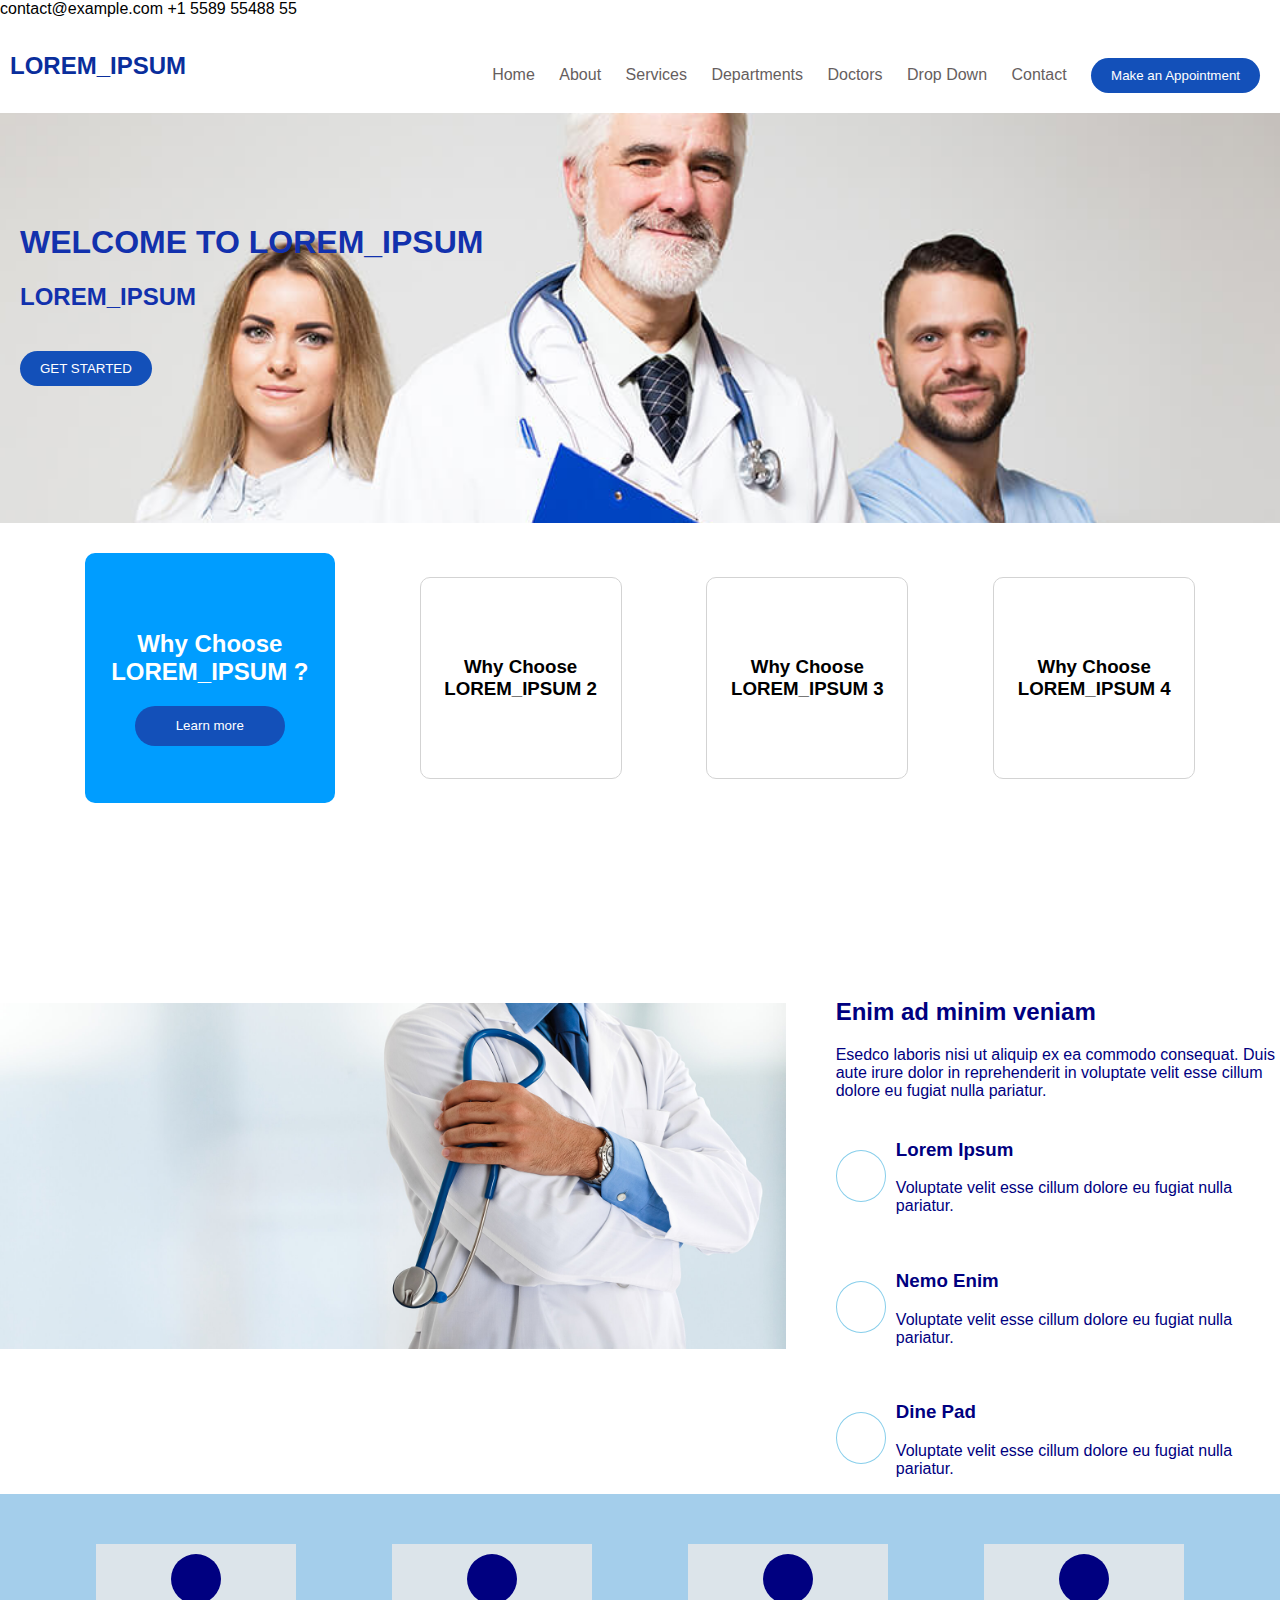
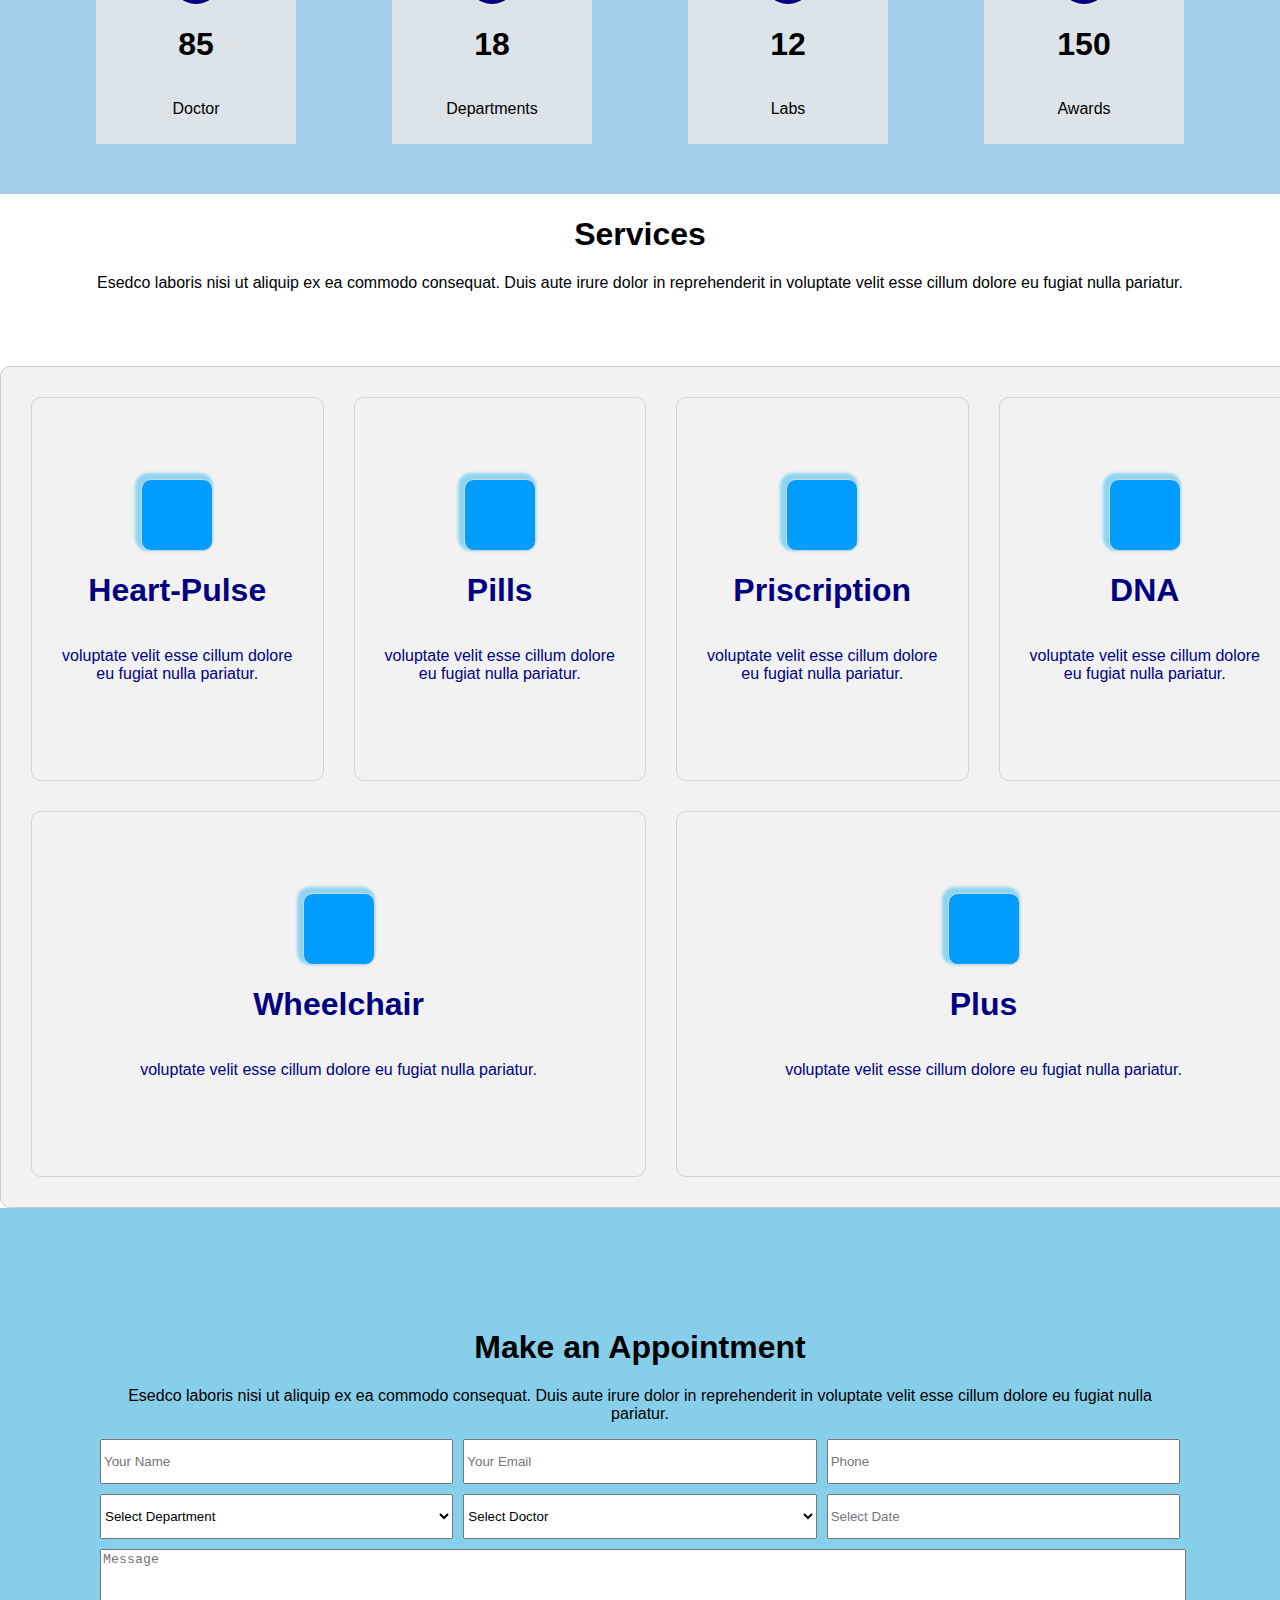
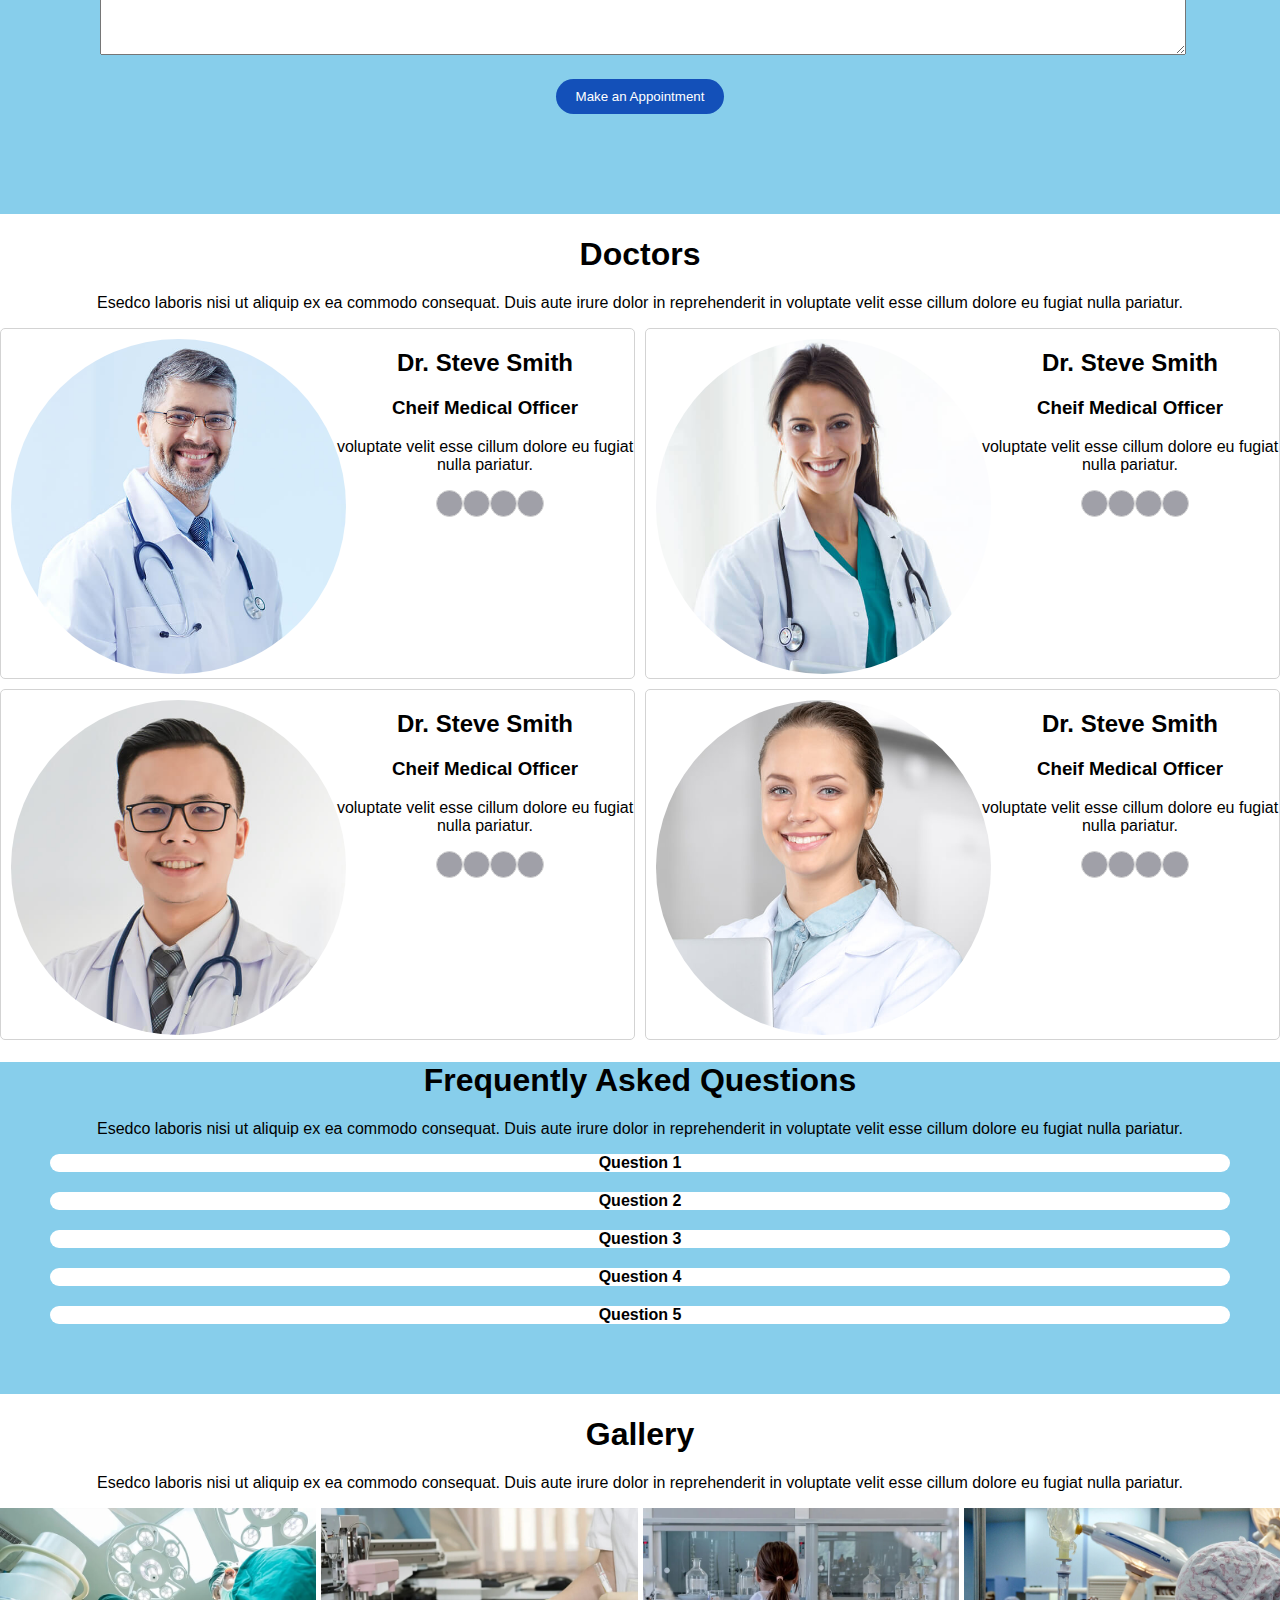
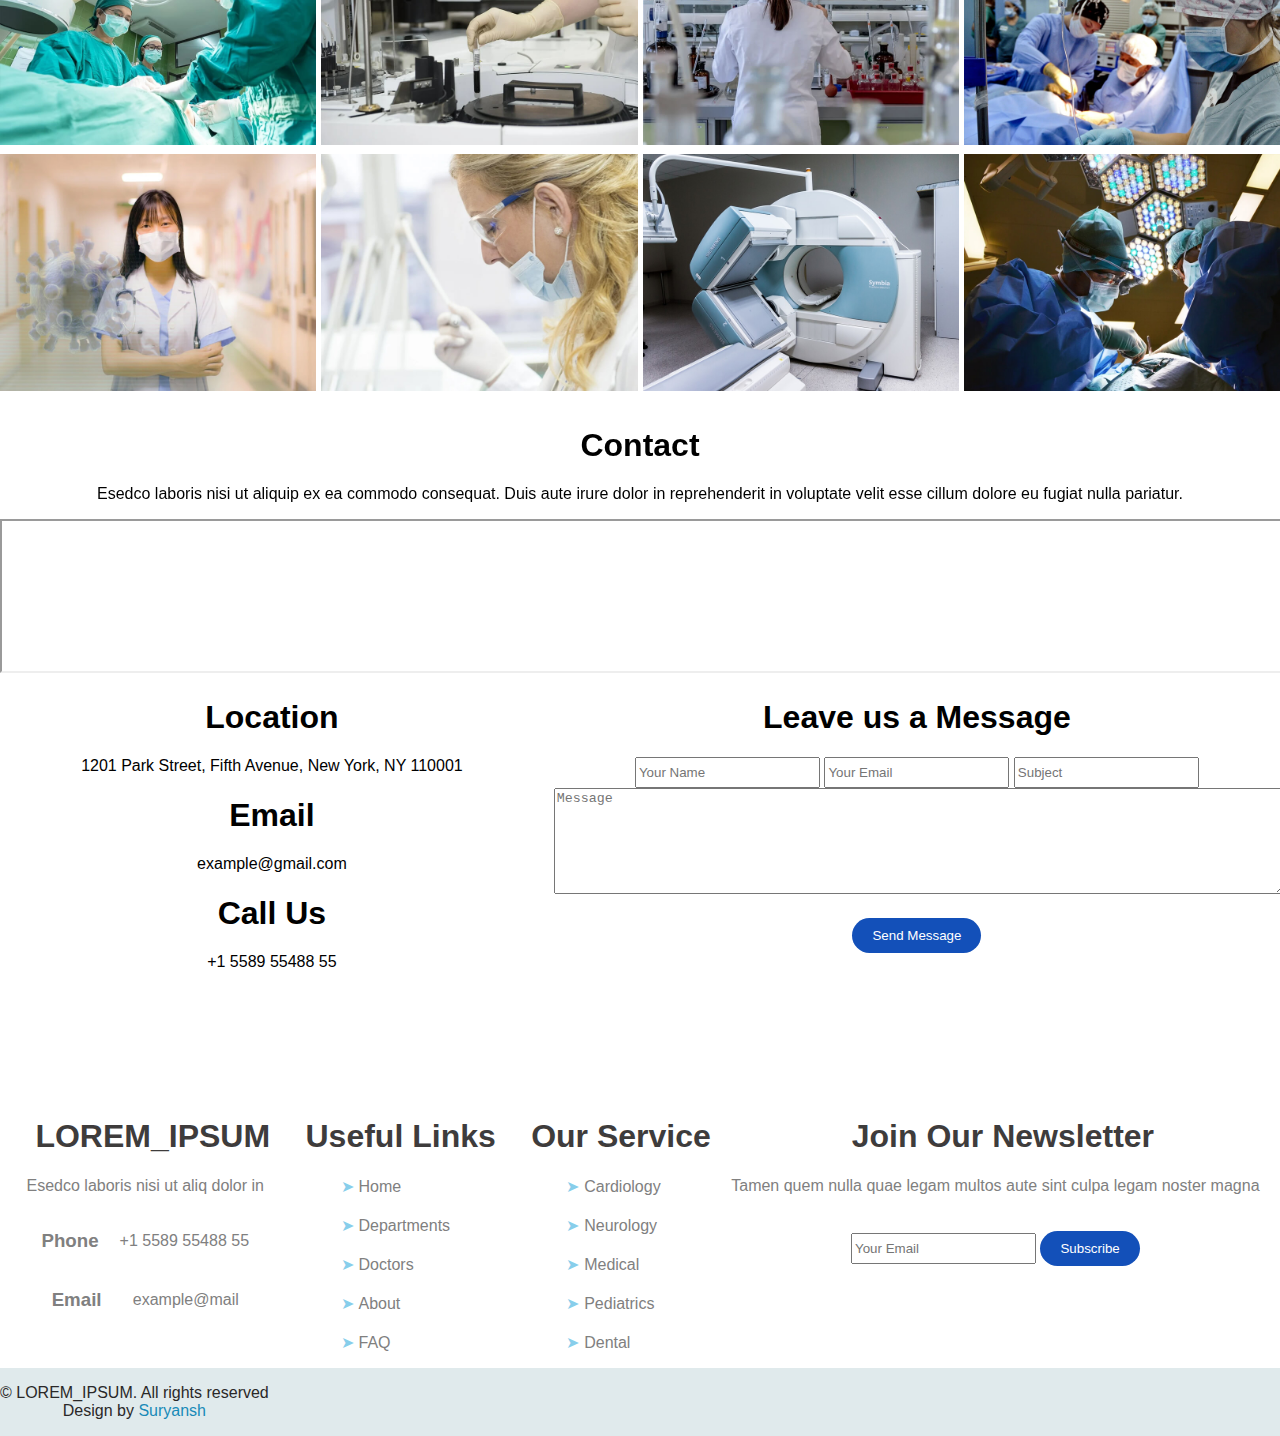
<file: HackathonStage1/index.html>
<!DOCTYPE html>
<html lang="en">
<head>
    <meta charset="UTF-8">
    <meta name="viewport" content="width=device-width, initial-scale=1.0">
    <title>Document</title>
    <link rel="stylesheet" href="https://cdnjs.cloudflare.com/ajax/libs/font-awesome/6.5.1/css/all.min.css" integrity="sha512-DTOQO9RWCH3ppGqcWaEA1BIZOC6xxalwEsw9c2QQeAIftl+Vegovlnee1c9QX4TctnWMn13TZye+giMm8e2LwA==" crossorigin="anonymous" referrerpolicy="no-referrer" />
    <link rel="stylesheet" type="text/css" href="style.css">
</head>
<meta name="viewport" content="width=device-width, initial-scale=1.0">

<body>

    <header>
        <div>
        contact@example.com 
        +1 5589 55488 55
            </div>
            <div>
                <i class="fa-brands fa-twitter"></i>
                <i class="fa-brands fa-facebook"></i>
                <i class="fa-brands fa-instagram"></i>
                <i class="fa-brands fa-linkedin"></i>
                

                </div>
        </header>
    <nav>
        <ul class="menu">
            <div>
            <h1>LOREM_IPSUM</h1>
            </div>
            <div>
          <li><a>Home</a></li>
          <li><a >About</a></li>
          <li><a >Services</a></li>
          <li><a >Departments</a></li>
          <li><a >Doctors</a></li>
          <li class="dropdown">
            <a >Drop Down</a>
            <ul class="dropdown-menu">
              <li><a >Menu Item 1</a></li>
              <li><a >Menu Item 2</a></li>
              <li><a >Menu Item 3</a></li>
            </ul>
          </li>
          <li><a>Contact</a></li>
          <li><a><button class="start">Make an Appointment</button></a></li>
        </div>
        </ul>
      </nav>
      <div class="hero">
       
        <h1><b>WELCOME TO LOREM_IPSUM</b></h1>
        <h2><b>LOREM_IPSUM</b></h2>
        <button class="start">GET STARTED</button>
</div>
        <div class="b1">
            <div class="box1">
                <h2>Why Choose LOREM_IPSUM ?</h2>
                <button class="learn">Learn more</button>
            </div>
            <div class="box2">
                <i class="fa-solid fa-clipboard-list  ic"></i>
                <h3>Why Choose LOREM_IPSUM 2</h3>
            </div>
            <div class="box2">
                <i class="fa-solid fa-cube ic"></i>
                <h3>Why Choose LOREM_IPSUM 3</h3>
            </div>
            <div class="box2">
                <i class="fa-solid fa-photo-film ic"></i>
                <h3>Why Choose LOREM_IPSUM 4</h3>
            </div>
        </div>
    </div>

    <div class="megab2">
        <div class="hr">
            <img src="./hero-bg.jpg" alt="Hero Image">
        </div>
        <div class="b2">
            <h2>Enim ad minim veniam</h2>
            <p>Esedco laboris nisi ut aliquip ex ea commodo consequat. Duis aute irure dolor in reprehenderit in voluptate velit esse cillum dolore eu fugiat nulla pariatur.</p>

            <div class="box211">
                <i class="fa-solid fa-fingerprint icon"></i>
                <div>
                    <h3>Lorem Ipsum</h3>
                    <p>Voluptate velit esse cillum dolore eu fugiat nulla pariatur.</p>
                </div>
            </div>
            <div class="box211">
                <i class="fa-solid fa-gift icon"></i>
                <div>
                    <h3>Nemo Enim</h3>
                    <p>Voluptate velit esse cillum dolore eu fugiat nulla pariatur.</p>
                </div>
            </div>
            <div class="box211">
                <i class="fa-solid fa-atom icon"></i>
                <div>
                    <h3>Dine Pad</h3>
                    <p>Voluptate velit esse cillum dolore eu fugiat nulla pariatur.</p>
                </div>
            </div>
        </div>
    </div>
        </div>
        <div class="b3">
            <div class="b31">
                <i class="fa-solid fa-user-doctor icon2"></i>
                <h1>85</h1>
                <p>Doctor</p>
            </div>
            <div class="b31">
                <i class="fa-solid fa-hospital icon2"></i>
                <h1>18</h1>
                <p>Departments</p>
            </div>
            <div class="b31">
                <i class="fa-solid fa-flask icon2"></i>
                <h1>12</h1>
                <p>Labs</p>
            </div>
            <div class="b31">
                <i class="fa-solid fa-award icon2"></i>
                <h1>150</h1>
                <p>Awards</p>
            </div>
            </div>
            <div class="Services1">
                <h1>Services</h1>
                <p>Esedco laboris nisi ut aliquip ex ea commodo consequat. Duis aute irure dolor in reprehenderit in voluptate velit esse cillum dolore eu fugiat nulla pariatur.</p>
                </div>
              
                <div class="b4">
                    <div class="b41">  
                        <i class="fa-solid fa-heart-pulse i3"></i>                   
                        <h1>Heart-Pulse</h2>
                        <p>voluptate velit esse cillum dolore eu fugiat nulla pariatur.</p>
                    </div>
                    <div class="b41">   
                        <i class="fa-solid fa-pills i3"></i>                    
                        <h1>Pills</h1>
                        <p>voluptate velit esse cillum dolore eu fugiat nulla pariatur.</p>
                    </div>
                    <div class="b41"> 
                        <i class="fa-solid fa-hospital-user i3"></i>                      
                       <h1>Priscription</h1>
                        <p>voluptate velit esse cillum dolore eu fugiat nulla pariatur.</p>
                    </div>
                    <div class="b41"> 
                        <i class="fa-solid fa-dna i3"></i>                    
                        <h1>DNA</h2>
                        <p>voluptate velit esse cillum dolore eu fugiat nulla pariatur.</p>
                    </div>
                    <div class="b41">
                        <i class="fa-solid fa-wheelchair i3"></i>
                        <h1>Wheelchair</h2>
                        <p>voluptate velit esse cillum dolore eu fugiat nulla pariatur.</p>
                        </div>
                    <div class="b41">
                        <i class="fa-regular fa-square-plus i3"></i>
                         <h1>Plus</h2>
                            <p>voluptate velit esse cillum dolore eu fugiat nulla pariatur.</p>
                </div>
      </div>
      <div class="Appointment_Form">
            <h1>Make an Appointment</h1>
            <p>Esedco laboris nisi ut aliquip ex ea commodo consequat. Duis aute irure dolor in reprehenderit in voluptate velit esse cillum dolore eu fugiat nulla pariatur.</p>
            <form class="form">
                <div class="grid1">
                <input type="text" placeholder="Your Name">
                <input type="text" placeholder="Your Email">
                <input type="text" placeholder="Phone">
                <select>
                    <option value="">Select Department</option>
                    <option value="department1">Department 1</option>
                    <option value="department2">Department 2</option>
                    <option value="department3">Department 3</option>
                </select>
                <select>
                    <option value="">Select Doctor</option>
                    <option value="doctor1">Doctor 1</option>
                    <option value="doctor2">Doctor 2</option>
                    <option value="doctor3">Doctor 3</option>
                </select>
                <input type="text" placeholder="Select Date">
                
                </div>
                <div class="message">
                <textarea placeholder="Message" style="height: 100px; width: 100%;"></textarea></div>
                <button class="start">Make an Appointment</button>
            </form>
        </div>
        <div class="Doctors">
            <h1>Doctors</h1>
            <p>Esedco laboris nisi ut aliquip ex ea commodo consequat. Duis aute irure dolor in reprehenderit in voluptate velit esse cillum dolore eu fugiat nulla pariatur.</p>
            <div class="b5">
                <div class="b51">
                    <div>
                    <img  src="./doctors-1.jpg" alt="doctor1" class="doc" height="170px" >
                        
                </div>
                    <div>
                    <h2>Dr. Steve Smith</h2>
                    <h3> Cheif Medical Officer</h3>
                    <p>voluptate velit esse cillum dolore eu fugiat nulla pariatur.</p>
                    <div class="icon33">
                    <i class="fa-brands fa-twitter icon3"></i>
                    <i class="fa-brands fa-facebook icon3"></i>
                    <i class="fa-brands fa-instagram icon3"></i>
                    <i class="fa-brands fa-linkedin icon3"></i>
               </div>
                </div>
                </div>
                <div class="b51">
                    <div>
                    <img src="./doctors-2.jpg" alt="doctor2" class="doc" height="170px">
                  
                </div>
                    <div>
                    <h2>Dr. Steve Smith</h2>
                    <h3> Cheif Medical Officer</h3>
                    <p>voluptate velit esse cillum dolore eu fugiat nulla pariatur.</p>
                    <div class="icon33">
                    <i class="fa-brands fa-twitter icon3"></i>
                    <i class="fa-brands fa-facebook icon3"></i>
                    <i class="fa-brands fa-instagram icon3"></i>
                    <i class="fa-brands fa-linkedin icon3"></i>
                </div>
                </div>
                </div>
                <div class="b51">
                    <div>
                    <img src="./doctors-3.jpg" alt="doctor3" class="doc" height="170px">
                    </div>
                    <div>
                    <h2>Dr. Steve Smith</h2>
                    <h3> Cheif Medical Officer</h3>
                    <p>voluptate velit esse cillum dolore eu fugiat nulla pariatur.</p>
                    <div class="icon33">
                    <i class="fa-brands fa-twitter icon3"></i>
                    <i class="fa-brands fa-facebook icon3"></i>
                    <i class="fa-brands fa-instagram icon3"></i>
                    <i class="fa-brands fa-linkedin icon3"></i>
                </div>
                </div>
                </div>
                <div class="b51">
                    <div>
                    <img src="./doctors-4.jpg" alt="doctor4" class="doc" height="170px">
                    </div>
                    <div>
                    <h2>Dr. Steve Smith</h2>
                    <h3> Cheif Medical Officer</h3>
                    <p>voluptate velit esse cillum dolore eu fugiat nulla pariatur.</p>
                    <div class="icon33">
                    <i class="fa-brands fa-twitter icon3"></i>
                    <i class="fa-brands fa-facebook icon3"></i>
                    <i class="fa-brands fa-instagram icon3"></i>
                    <i class="fa-brands fa-linkedin icon3"></i>
                </div>
                </div>
                </div>
            </div>
            <div class="FAQs">
                <h1>Frequently Asked Questions</h1>
                <p>Esedco laboris nisi ut aliquip ex ea commodo consequat. Duis aute irure dolor in reprehenderit in voluptate velit esse cillum dolore eu fugiat nulla pariatur.</p>
                <div class="faq">
                    <div class="faq-question" onclick="toggleAnswer(1)">Question 1</div>
                    <div class="faq-answer" id="answer1">Answer 1</div>
                </div>
                
                <div class="faq">
                    <div class="faq-question" onclick="toggleAnswer(2)">Question 2</div>
                    <div class="faq-answer" id="answer2">Answer 2</div>
                </div>
                
                <div class="faq">
                    <div class="faq-question" onclick="toggleAnswer(3)">Question 3</div>
                    <div class="faq-answer" id="answer3">Answer 3</div>
                </div>
                
                <div class="faq">
                    <div class="faq-question" onclick="toggleAnswer(4)">Question 4</div>
                    <div class="faq-answer" id="answer4">Answer 4</div>
                </div>
                
                <div class="faq">
                    <div class="faq-question" onclick="toggleAnswer(5)">Question 5</div>
                    <div class="faq-answer" id="answer5">Answer 5</div>
                </div>
                </div>
                <div class="Gallery">
                    <h1>Gallery</h1>
                    <p>Esedco laboris nisi ut aliquip ex ea commodo consequat. Duis aute irure dolor in reprehenderit in voluptate velit esse cillum dolore eu fugiat nulla pariatur.</p>
                    <div class="b6">
                        <div class="b61">
                            <img src="./gallery-1.jpg" alt="gallery1" height="200px">
                        </div>
                        <div class="b61">
                            <img src="./gallery-2.jpg" alt="gallery2" height="200px">
                        </div>
                        <div class="b61">
                            <img src="./gallery-3.jpg" alt="gallery3" height="200px">
                        </div>
                        <div class="b61">
                            <img src="./gallery-4.jpg" alt="gallery4" height="200px">
                        </div>
                        <div class="b61">
                            <img src="./gallery-5.jpg" alt="gallery5" height="200px">
                        </div>
                        <div class="b61">
                            <img src="./gallery-6.jpg" alt="gallery6" height="200px">
                        </div>
                        <div class="b61">
                            <img src="./gallery-7.jpg" alt="gallery7" height="200px">
                        </div>
                        <div class="b61">
                            <img src="./gallery-8.jpg" alt="gallery8" height="200px">
                        </div>
                        
                    </div>
             <div class="Contact">
                <h1>Contact</h1>
                <p>Esedco laboris nisi ut aliquip ex ea commodo consequat. Duis aute irure dolor in reprehenderit in voluptate velit esse cillum dolore eu fugiat nulla pariatur.</p>
                <iframe class="map" src="https://www.google.com/maps/embed?pb!=1m18!1m12!1m3!1d12345.6789!2d-123.456789!3d12.3456789!4m15!...">
                </iframe>
                </div>
                <div class="L_F">
                <div class="location">
                    
                    <h1>Location</h1>
                    <p>1201 Park Street, Fifth Avenue, New York, NY 110001</p>
                    <h1>Email</h1>
                    <p>example@gmail.com</p>
                    <h1>Call Us</h1>
                    <p>+1 5589 55488 55 </p>
                    </div>
                    <div class="form">
                        <h1>Leave us a Message</h1>
                        <form class="form">
                            <input type="text" placeholder="Your Name" style="height:25px">
                            <input type="text" placeholder="Your Email"style="height:25px">
                            <input type="text" placeholder="Subject"style="height:25px">
                            <div class="snd"><textarea placeholder="Message" style="height: 100px; width: 100%;"></textarea>
                            <button class="start">Send Message</button>
                       </div>
                            </form>
                </div> 
                </div>
           <div class="foot">
            <div class="bx1">
            <h1>LOREM_IPSUM</h1>
            <p>Esedco laboris nisi ut aliq dolor in</p>
            <div class="ph"><h3>Phone</h3><p>+1 5589 55488 55</p>
            </div>
            <div class="em"><h3>Email</h3>
            <p>example@mail</p></div>
            </div>
        <div class="bx1">
        <h1>Useful Links</h1>
        <ul class="f">
            <li><a >Home</a></li>
            <li><a >Departments</a></li>
            <li><a >Doctors</a></li>
            <li><a >About</a></li>
            <li><a >FAQ</a></li>
            </ul>
    </div>   
<div class="bx1">
<h1>Our Service</h1>
<ul class="f">
    <li><a >Cardiology</a></li>
    <li><a >Neurology</a></li>
    <li><a>Medical</a></li>
    <li><a >Pediatrics</a></li>
    <li><a >Dental</a></li>
    </ul>
</div>   
<div class="bx1">
<h1>Join Our Newsletter</h1>
<p>Tamen quem nulla quae legam multos aute sint culpa legam noster magna</p>
<form class="form">
    <input type="text" placeholder="Your Email"style="height:25px" class="">
    <button class="start">Subscribe</button>
</div>   
</div>
<footer>
    <div class="foot1">
        <p>© LOREM_IPSUM. All rights reserved <br> Design by <span style="color:rgb(24, 138, 184)">Suryansh</span></p>
        </div>
        <div class="foot2">
            <a href="#"><i class="fa-brands fa-twitter"></i></a>
            <a href="#"><i class="fa-brands fa-facebook"></i></a>
            <a href="#"><i class="fa-brands fa-instagram"></i></a>
            <a href="#"><i class="fa-brands fa-linkedin"></i></a>
                
        </div>
    </footer>
                
</body>
</html>
</file>
<file: HackathonStage1/style.css>
html{
  scroll-behavior: smooth;
}

body{
  font-family: Arial, Helvetica, sans-serif;
 overflow-x: hidden;
  margin: 0;
  padding: 0;
  box-sizing: border-box;
  scroll-behavior: smooth;

 
}
header{
  display: flex;
  justify-content: space-between;
  
}


nav {
  background-color: #ffffff;
  padding: 10px;
  position: sticky;
  top: 0;
 
}
nav h1 {
  margin: 0;
  padding: 0;
  font-size: 24px;
  display: inline;
  color: rgb(10, 46, 156);
  
}
.menu {
  list-style-type: none;
  margin: 0;
  padding: 0;
  display: flex;
  justify-content: space-between;
  align-items: center;

}
.ic{
 
  font-size: 50px;
  background-color: white;
  display: flex;
  justify-content: center;
  align-items: center;
  flex-direction: column;
  color: navy;
  
}


.menu li {
  display: inline-block;
}

.menu li a {
  display: block;
  padding: 10px;
  
  color: #665e5e;
  font-family: Arial, sans-serif;
  font-size: 16px;

}
.menu li a:hover {
  background-color: #f2f2f2;
}
.menu li a:hover {
  padding-bottom: 10px;
  text-decoration: underline rgb(0, 157, 255) 2px;
  color:rgb(0, 157, 255) ;

}

.dropdown-menu {
  display: none;
  position: absolute;
  background-color: #ffffff;
  padding: 10px;
}

.dropdown:hover .dropdown-menu {
  display: block;
}

.dropdown-menu li a {
  color: #000000;
}

.dropdown-menu li a:hover {
  background-color: #f2f2f2;
}

.b1{
  display: flex;
            justify-content: space-around;
            flex-wrap: wrap;
            margin-top: 20px;

}

.icon{
  width: 50px;
  height: 50px;
  border-radius: 50%;
  background-color: white;
  display: flex;
  justify-content: center;
  align-items: center;
  flex-direction: column;
  color: skyblue;
  border: 1px solid skyblue;
}
.icon:hover{
  width: 50px;
  height: 50px;
  border-radius: 50%;
  background-color: rgb(0, 157, 255);
  display: flex;
  justify-content: center;
  align-items: center;
  flex-direction: column;
  color: white;
  border: 1px solid lightgray;
}
.box1{
  width: 250px;
  height: 250px;
  background-color: rgb(0, 157, 255);
  display: flex;
  justify-content: center;
  align-items: center;
  flex-direction: column;
  border-radius: 10px;
  text-align: center;
}
.box2{
  width: 200px;
  height: 200px;
  background-color: white;
  display: flex;
  justify-content: center;
  text-align: center;
  align-items: center;
  flex-direction: column;
  border-radius: 10px;
  color:black;
  border: 1px solid lightgray;

}
.b2{
  margin-top:175px; 
  color: navy;
}
.box211{
  display: flex;
 align-items: center;
 margin-top:20px;

}
.box211 div{
  margin-left: 10px;
}
.b3{
  display: flex;
  justify-content: space-evenly;
  align-items: center;
  height: 300px;
  width: auto;
  background-color: rgb(164, 206, 235);
  
}
.b31{
  width: 200px;
  height: 200px;
  background-color: rgb(220, 228, 234);
  display: flex;
  justify-content: center;
  align-items: center;
  flex-direction: column;
  
}
.icon2{
  width: 50px;
  height: 50px;
  border-radius: 100%;
  background-color: navy;
  display: flex;
  justify-content: center;
  align-items: center;
  flex-direction: column;
  color: white;
  
}
.Services1{
  text-align: center;
  align-items: center;
  height: 150px;
  width: 100%;
  background-color: white;  
}
.b4{
  height:800px;
  width: auto;
  display: grid;
grid-template-rows: auto auto;
grid-template-columns: auto auto auto;
  grid-gap: 10px;
  color: navy;
  text-align: center;
  border-radius: 10px;

 
}
.i3{
  width: 70px;
  height: 70px;
  border-radius: 10px;
  background-color: rgb(0, 157, 255);
  display: flex;
  justify-content: center;
  align-items: center;
  flex-direction: column;
  color: white;
  border: 1px solid lightgray;
  font-size: 40px;
  box-shadow: -3px -3px 3px 3px rgb(142, 213, 241);
}
.b4{
  width: 100%; 
  margin: 0 auto;
  padding: 20px; 
  background-color: #f2f2f2; 
  border: 1px solid #ccc;
  display: flex;
  flex-wrap: wrap;
  position: relative;
  
  
}
.b41{
  width: auto;
  height: auto;
  border: .5px solid lightgray;
  background-color:white;
  display: flex;
  justify-content: center;
  align-items: center;
  align-items: center;
  flex-direction: column;
  border-radius: 10px;
  flex: 1 0 200px; /* Flex item properties: flex-grow flex-shrink flex-basis */
  margin: 10px; /* Add margin for spacing between flex items */
  background-color: #f2f2f2; 
  padding: 20px; 
}
.b41:hover{
  background-color: skyblue;
  color: white;
  
  transition: 0.5s ease-in-out;
}
.Appointment_Form{
  height: auto;
  width: auto;
  background-color: skyblue;
  align-items: center;
  text-align: center;
  padding:100px;

}


.grid1{
  height: 100px;
  width: 100%;
  background-color: skyblue;
  display: grid;
  grid-template-rows: auto auto;
  grid-template-columns: auto auto auto;
  grid-gap:10px;

}
.message{
  margin-top: 10px;
}
.btn1{

  background-color: rgb(10, 46, 156);
  color: white;
  border-radius: 10px;
  height: 25px;
}
.Doctors{
  height: auto;
  width: auto;
  text-align: center;
  padding-left: auto;
  padding-right: auto;
}
.icon3{
  width: 25px;
  height: 25px;
  border-radius: 100%;
  background-color: rgb(160, 160, 168);
  display: flex;
  justify-content:center; 
  align-items: center;
  justify-content: space-evenly;
  flex-direction: row; 
  color: white;
  border: 1px solid lightgray;
  font-size: 15px;
  
 
  
}
.icon33{
  margin-left: 100px;
  margin-bottom: 10px;
  margin-right: 90px;
  display: flex;
  justify-content: space-evenly;
}
.b5{
  display: grid;
  grid-template-rows: auto auto;
  grid-template-columns: auto auto;
  grid-gap: 10px;
  
  
}
.b51{
  border: 1px solid lightgray;
  border-radius: 5px;
}
.FAQs{
  height: auto;
  width: auto;
  text-align: center;
  padding-left: 50px;
  padding-right: 50px;
  padding-bottom: 50px;
  background-color: skyblue;

}
.faq {
  margin-bottom: 20px;
  background-color: white;
  border-radius: 10px;
  width: auto;
  height: auto;
}
.faq:hover{
 color: blue
}

.faq-question {
  cursor: pointer;
  font-weight: bold;
}

.faq-answer {
  max-height: 0;
  opacity: 0;
  overflow: hidden;
  transition: max-height .7s ease, opacity 0.3s ease;
 
}

.faq:hover .faq-answer {
  display: block;
  max-height: 100px;
  opacity: 1;
}  
.Gallery{
  background-color: white;
  height: auto;
  width: auto;
  
} 
.b6{
  display: grid;
  width: auto;
  height: auto;
  grid-template-rows: auto auto;
  grid-template-columns: auto auto auto auto; 
  text-align: center;
}
.Contact {
  position: relative;
  width: auto;
  height: auto;
}

.map {
  position: relative;
  top: 0;
  left: 0;
  width: 100%;
  height:100%;
  
}
.L_F{
  display: grid;
  grid-template-rows: auto auto;
  grid-template-columns: auto auto;
  grid-gap:10px;

}
.foot{
  background-color: white;
 display: flex;
 justify-content: space-evenly;
 margin-top: 100px;
 font-family: Arial, Helvetica, sans-serif;
}
.foot{
  color: grey;
}
.foot h1{
  color: rgb(62, 60, 60);
}
footer{
  background-color: rgb(224, 234, 236);
  display: flex;
  justify-content: space-between;
  color: rgb(42, 40, 40);
}
.f{
  list-style-type: none;
  text-align: left;
}
.f li::before {
  content: "➤"; 
  margin-right: 5px;
  color: skyblue;
  text-align: left;
}
.f li{
  margin-top: 20px;
  margin-left: 10px;
  text-align: left;
}
.bx1 h1{
  margin-left: 15px;
}
.ph{
  display: flex;
  align-items: center;
  justify-content: space-evenly;
  vertical-align: middle;
  text-align: left;
}
.em{
  display: flex;
  align-items: center;
  justify-content: space-evenly;
  vertical-align: middle;
  text-align: left;
}

.start{
  display: inline-block;
  padding: 10px 20px;
  background-color: rgb(19, 80, 185);
  color: white;
  border-radius: 30px;
  border: none;
  margin-top: 20px;
  cursor: pointer;
}

.apn{
  display: flex;
  justify-content: space-evenly;
  align-items: center;
  width: 150px;
  height: 40px;
  background-color: rgb(19, 80, 185);
  color: white;
  border-radius: 30px;
  border: none;
}
.learn{
  display: flex;
  justify-content: space-evenly;
  align-items: center;
  width: 150px;
  height: 40px;
  background-color: rgb(19, 80, 185);
  color: white;
  border-radius: 30px;
  border: none;
}
.hero{
  text-align: left;
  padding: 20px;
  background-image: url("./hero-bg.jpg");
  background-size: cover;
  color: white;
 
  background-image: url("./about.jpg");
  background-repeat: no-repeat;
  background-size: cover;
  background-position: center;
  background-attachment: fixed;
  padding-top: 90px;
  color:rgb(18, 49, 173);
  
}
.b1{
  color:white;
}
.megab2{
  display: flex;
}
.hr{
margin-top:200px;
margin-right: 50px; }
.doc{
  border-radius: 50%;
  margin-top:10px;
  margin-left: 10px;
}
.btn1{
  background-color: skyblue;
  border-radius: 45%;
  width : auto;
  height: auto;
  border: none;
}
.b51{
  display: flex;
}
.b6{
  display: grid;
  grid-template-columns: auto auto auto auto;
  grid-template-rows: auto auto auto auto;
  gap: 5px;
}

img:hover{ 
  overflow: hidden;
  transition: transform 0.5s ease-in-out;
  transform: scale(1.1,1.1);
}

body {
  font-family: Arial, Helvetica, sans-serif;
  overflow-x: hidden;
}

/* Header Styles */
header {
  display: flex;
  justify-content: space-between;
}

nav {
  background-color: #ffffff;
  padding: 10px;
  position: sticky;
  top: 0;
}

nav h1 {
  margin: 0;
  padding: 0;
  font-size: 24px;
  display: inline;
  color: rgb(10, 46, 156);
}

.menu {
  list-style-type: none;
  margin: 0;
  padding: 0;
  display: flex;
  justify-content: space-between;
  align-items: center;
}

/* Responsive Navigation */
@media screen and (max-width: 600px) {
  nav {
    padding: 5px;
  }

  .menu {
    flex-direction: column;
    text-align: center;
  }

  .menu li {
    margin-top: 10px;
  }
}

/* Box Styles */
.b1 {
  margin-top: 30px;
  display: flex;
  justify-content: space-evenly;
  align-items: center;
  flex-wrap: wrap;
}

/* Responsive Box Styles */
@media screen and (max-width: 600px) {
  .b1 {
    flex-direction: column;
  }
}

/* Other Styles... (Continue adjusting styles for responsiveness) */

/* Responsive Footer Styles */
@media screen and (max-width: 600px) {
  .foot {
    flex-direction: column;
    text-align: center;
    margin-top: 20px;
  }
}

/* Responsive Hero Section */
.hero {
  height: 300px;
  width: 100%;
  background-image: url("./about.jpg");
  background-repeat: no-repeat;
  background-size: cover;
  background-position: center;
  background-attachment: fixed;
  padding-top: 90px;
  color: rgb(18, 49, 173);
}

/* Responsive Images */
img {
  max-width: 100%;
  height: auto;
}

/* Additional Responsive Styles... */
@media (max-width: 768px) {
  .b4{
    flex: 1 0 100%; /* Full width on smaller screens */
    margin: 5px; /* Adjust margin for smaller screens */
  }
}
body {
  font-family: Arial, Helvetica, sans-serif;
  overflow-x: hidden;
}

/* Header Styles */
header {
  display: flex;
  justify-content: space-between;
}

nav {
  background-color: #ffffff;
  padding: 10px;
  position: sticky;
  top: 0;
}

nav h1 {
  margin: 0;
  padding: 0;
  font-size: 24px;
  display: inline;
  color: rgb(10, 46, 156);
}

.menu {
  list-style-type: none;
  margin: 0;
  padding: 0;
  display: flex;
  justify-content: space-between;
  align-items: center;
}

/* Responsive Navigation */
@media screen and (max-width: 600px) {
  nav {
    padding: 5px;
  }

  .menu {
    flex-direction: column;
    text-align: center;
  }

  .menu li {
    margin-top: 10px;
  }
}

/* Box Styles */
.b1 {
  margin-top: 30px;
  display: flex;
  justify-content: space-evenly;
  align-items: center;
  flex-wrap: wrap;
}

/* Responsive Box Styles */
@media screen and (max-width: 600px) {
  .b1 {
    flex-direction: column;
  }
}

/* Other Styles... (Continue adjusting styles for responsiveness) */

/* Responsive Footer Styles */
@media screen and (max-width: 600px) {
  .foot {
    flex-direction: column;
    text-align: center;
    margin-top: 20px;
  }
}

/* Responsive Hero Section */
.hero {
  height: 300px;
  width: 100%;
  background-image: url("./about.jpg");
  background-repeat: no-repeat;
  background-size: cover;
  background-position: center;
  background-attachment: fixed;
  padding-top: 90px;
  color: rgb(18, 49, 173);
}

/* Responsive Images */
img {
  max-width: 100%;
  height: auto;
}

/* Additional Responsive Styles... */
@media (max-width: 768px) {
  .b4 {
    flex: 1 0 100%; /* Full width on smaller screens */
    margin: 5px; /* Adjust margin for smaller screens */
  }
}

@media screen and (max-width: 768px) {
  .hero {
    height: 30vh; /* Decrease height for smaller screens */
    padding-top: 5vh /* Adjust padding for smaller screens */
  }
}

/* Responsive Styles */
@media screen and (max-width: 768px) {
  /* Adjust styles for smaller screens (e.g., mobile devices) */

  nav {
    padding: 5px; /* Decrease padding for smaller screens */
  }

  nav h1 {
    font-size: 18px; /* Decrease font size for smaller screens */
  }

  .menu {
    flex-direction: column; /* Stack menu items vertically for smaller screens */
    text-align: center; /* Center-align menu items */
  }

  .menu li {
    margin-top: 10px; /* Add spacing between menu items for smaller screens */
  }

  .ic {
    font-size: 30px; /* Decrease icon size for smaller screens */
  }
}

@media screen and (max-width: 768px) {
  /* Adjust styles for smaller screens */

  .icon2 {
    width: 30px; /* Decrease icon size for smaller screens */
    height: 30px;
  }

  .Services1 {
    height: 100px; /* Decrease height for smaller screens */
  }

  .b4 {
    height: auto; /* Adjust height for smaller screens */
  }
}
@media screen and (max-width: 768px) {
  /* Adjust styles for smaller screens */

  .Doctors {
    font-size: 14px; /* Adjust font size for smaller screens */
  }

  .icon3 {
    width: 20px; /* Decrease icon size for smaller screens */
    height: 20px;
    font-size: 12px; /* Decrease font size for smaller screens */
  }

  .icon33 {
    margin-left: 20px; /* Adjust margin for smaller screens */
    margin-bottom: 5px;
    margin-right: 20px;
  }

  .b5 {
    grid-template-columns: auto; /* Change to a single column for smaller screens */
  }

  .b51 {
    margin-bottom: 10px; /* Adjust margin for smaller screens */
  }
}
@media screen and (max-width: 768px) {
  /* Adjust styles for smaller screens */

  .Appointment_Form {
    padding: 50px; /* Adjust padding for smaller screens */
  }

  .grid1 {
    grid-template-columns: auto; /* Change to a single column for smaller screens */
  }
}
@media screen and (max-width: 768px) {
  /* Adjust styles for smaller screens */

  .box2 {
    width: 150px; /* Adjust width for smaller screens */
    height: 150px; /* Adjust height for smaller screens */
  }

  .b2 {
    margin-top: 125px; /* Adjust margin-top for smaller screens */
  }

  .b3 {
    height: 200px; /* Adjust height for smaller screens */
  }
}
@media screen and (max-width: 768px) {
  /* Adjust styles for smaller screens */

  .b1 {
    flex-direction: column; /* Change to column layout for smaller screens */
    text-align: center; /* Center the content for smaller screens */
  }
}
@media screen and (max-width: 768px) {
  /* Adjust styles for smaller screens */

  .b2 {
    margin-top: 50px; /* Adjust margin for smaller screens */
  }

  .box211 {
    flex-direction: column; /* Change to column layout for smaller screens */
    align-items: center; /* Center the content for smaller screens */
  }

  .box211 div {
    margin-left: 0; /* Remove left margin for smaller screens */
    margin-top: 10px; /* Adjust top margin for smaller screens */
  }
}
@media screen and (max-width: 768px) {
  /* Adjust styles for smaller screens */

  .megab2 {
    flex-direction: column; /* Change to column layout for smaller screens */
    align-items: center; /* Center the content for smaller screens */
  }

  .hr {
    margin-top: 20px; /* Adjust margin for smaller screens */
    margin-right: 0; /* Remove right margin for smaller screens */
  }
}
</file>
